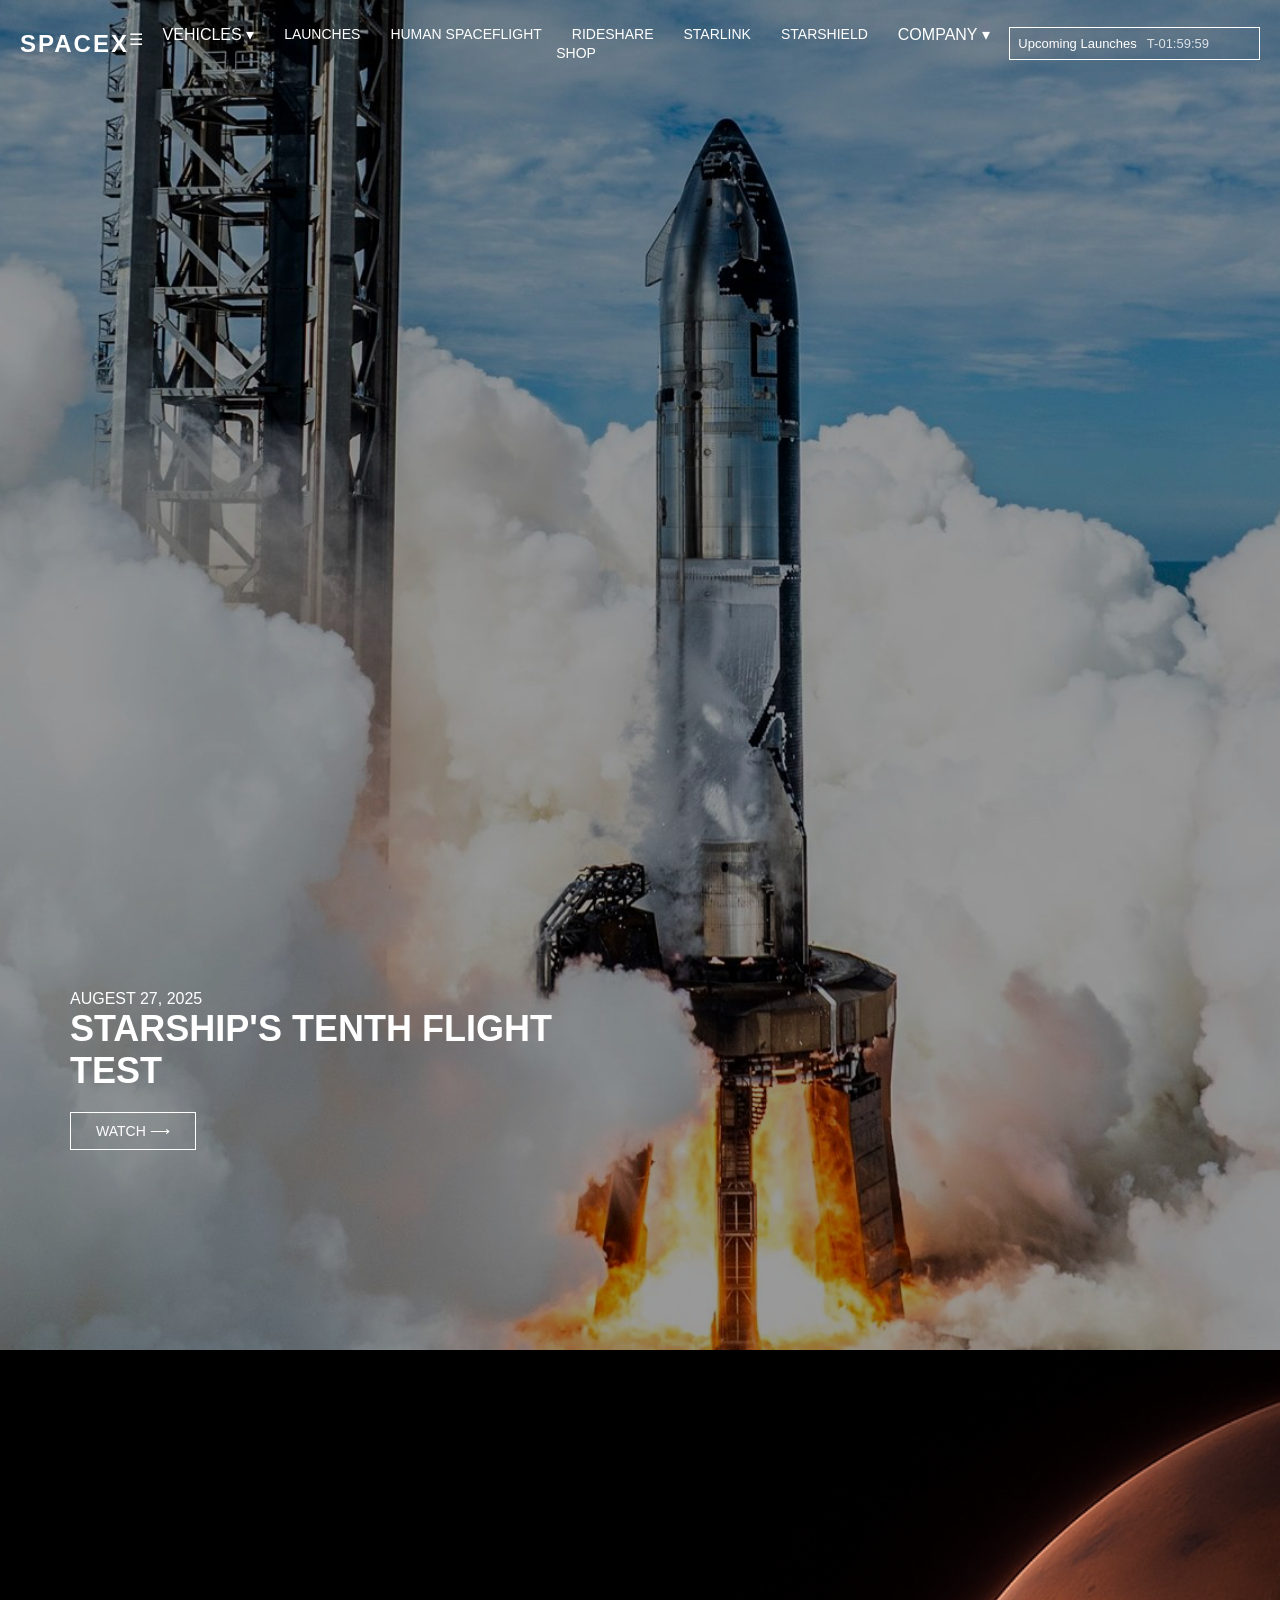
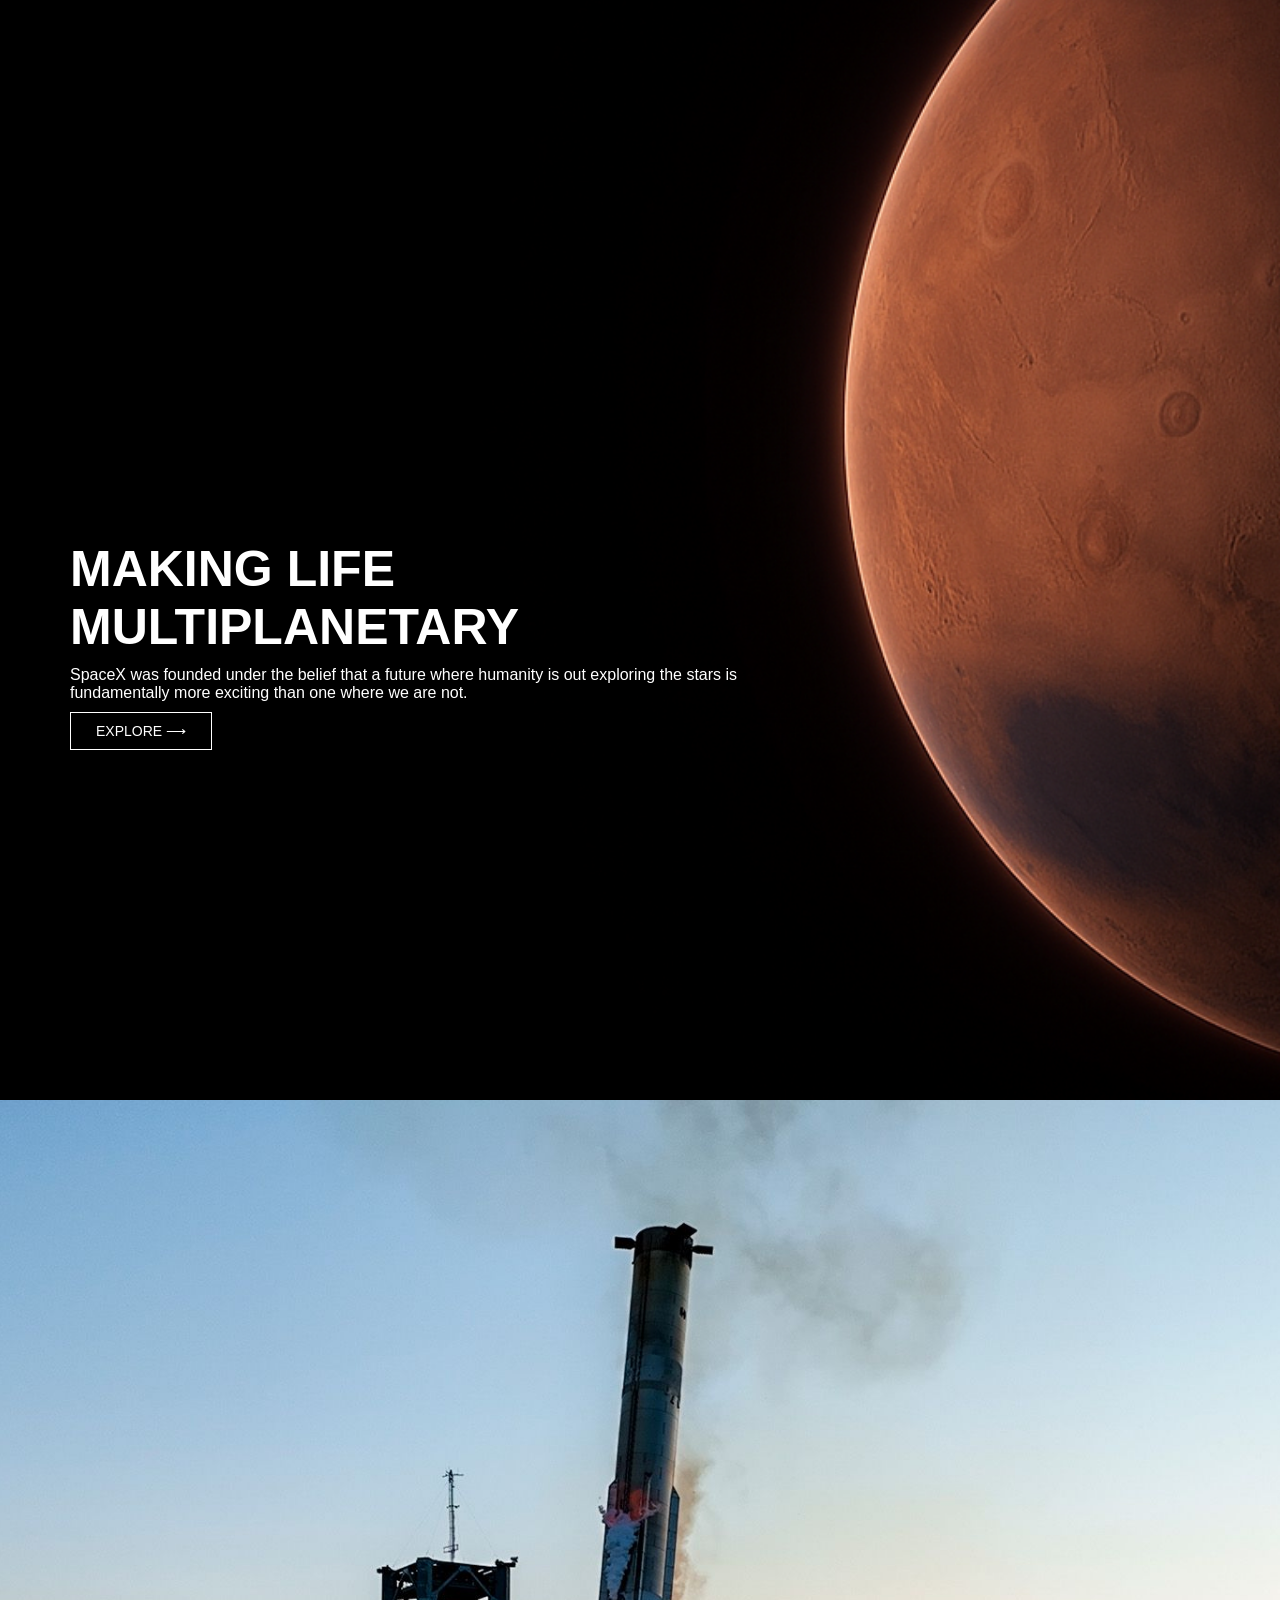
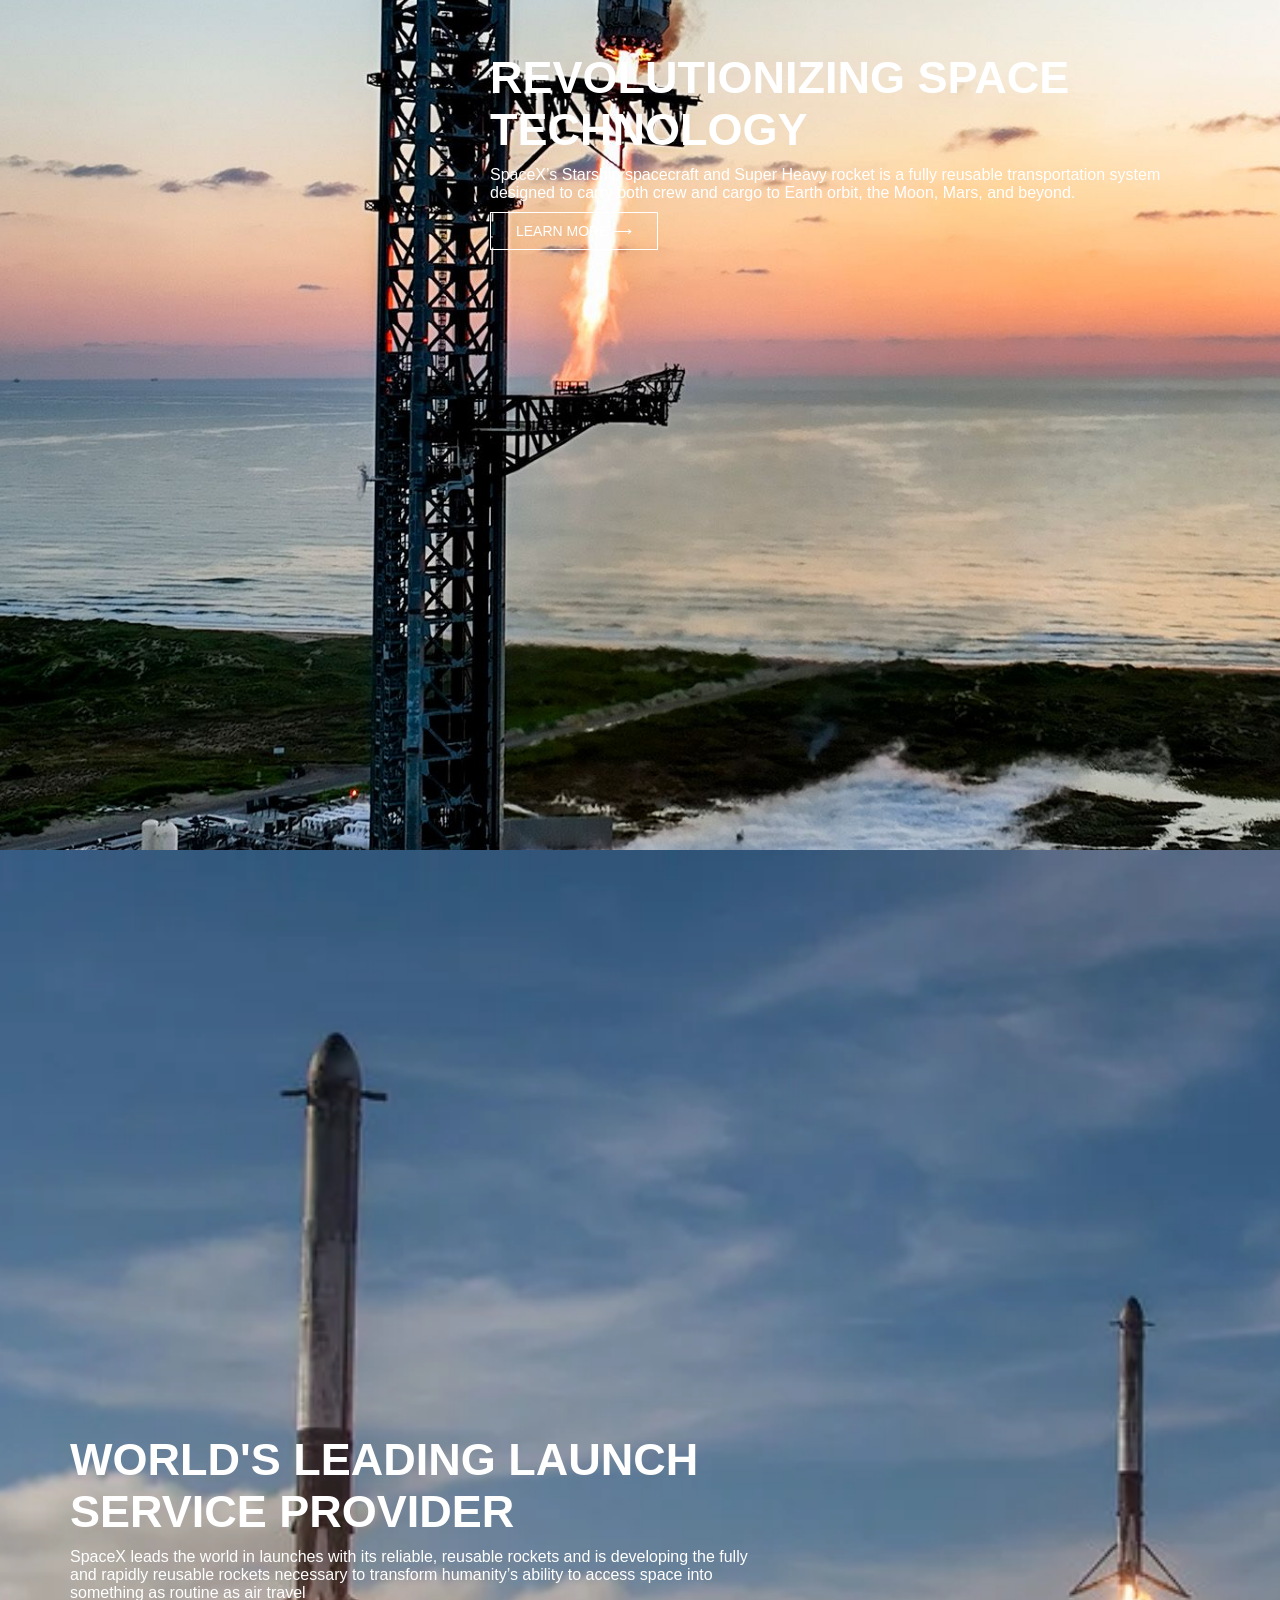
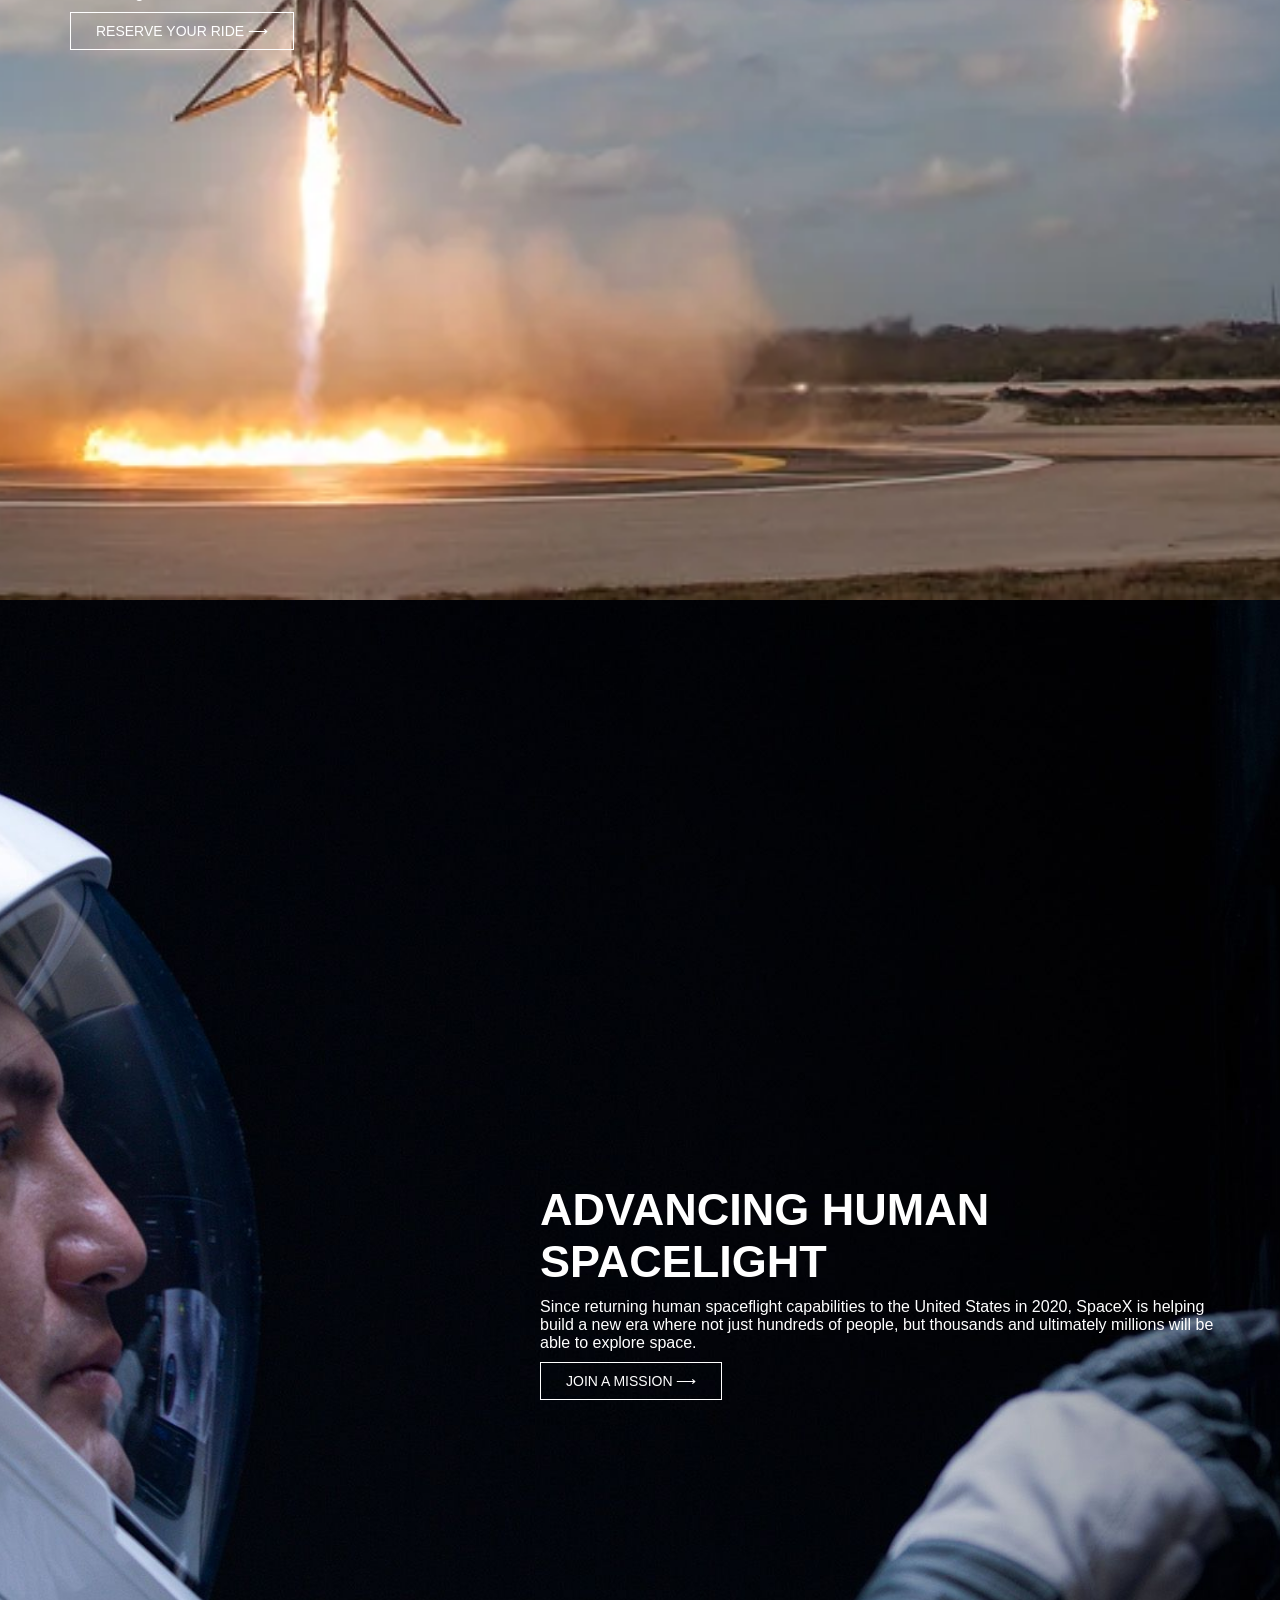
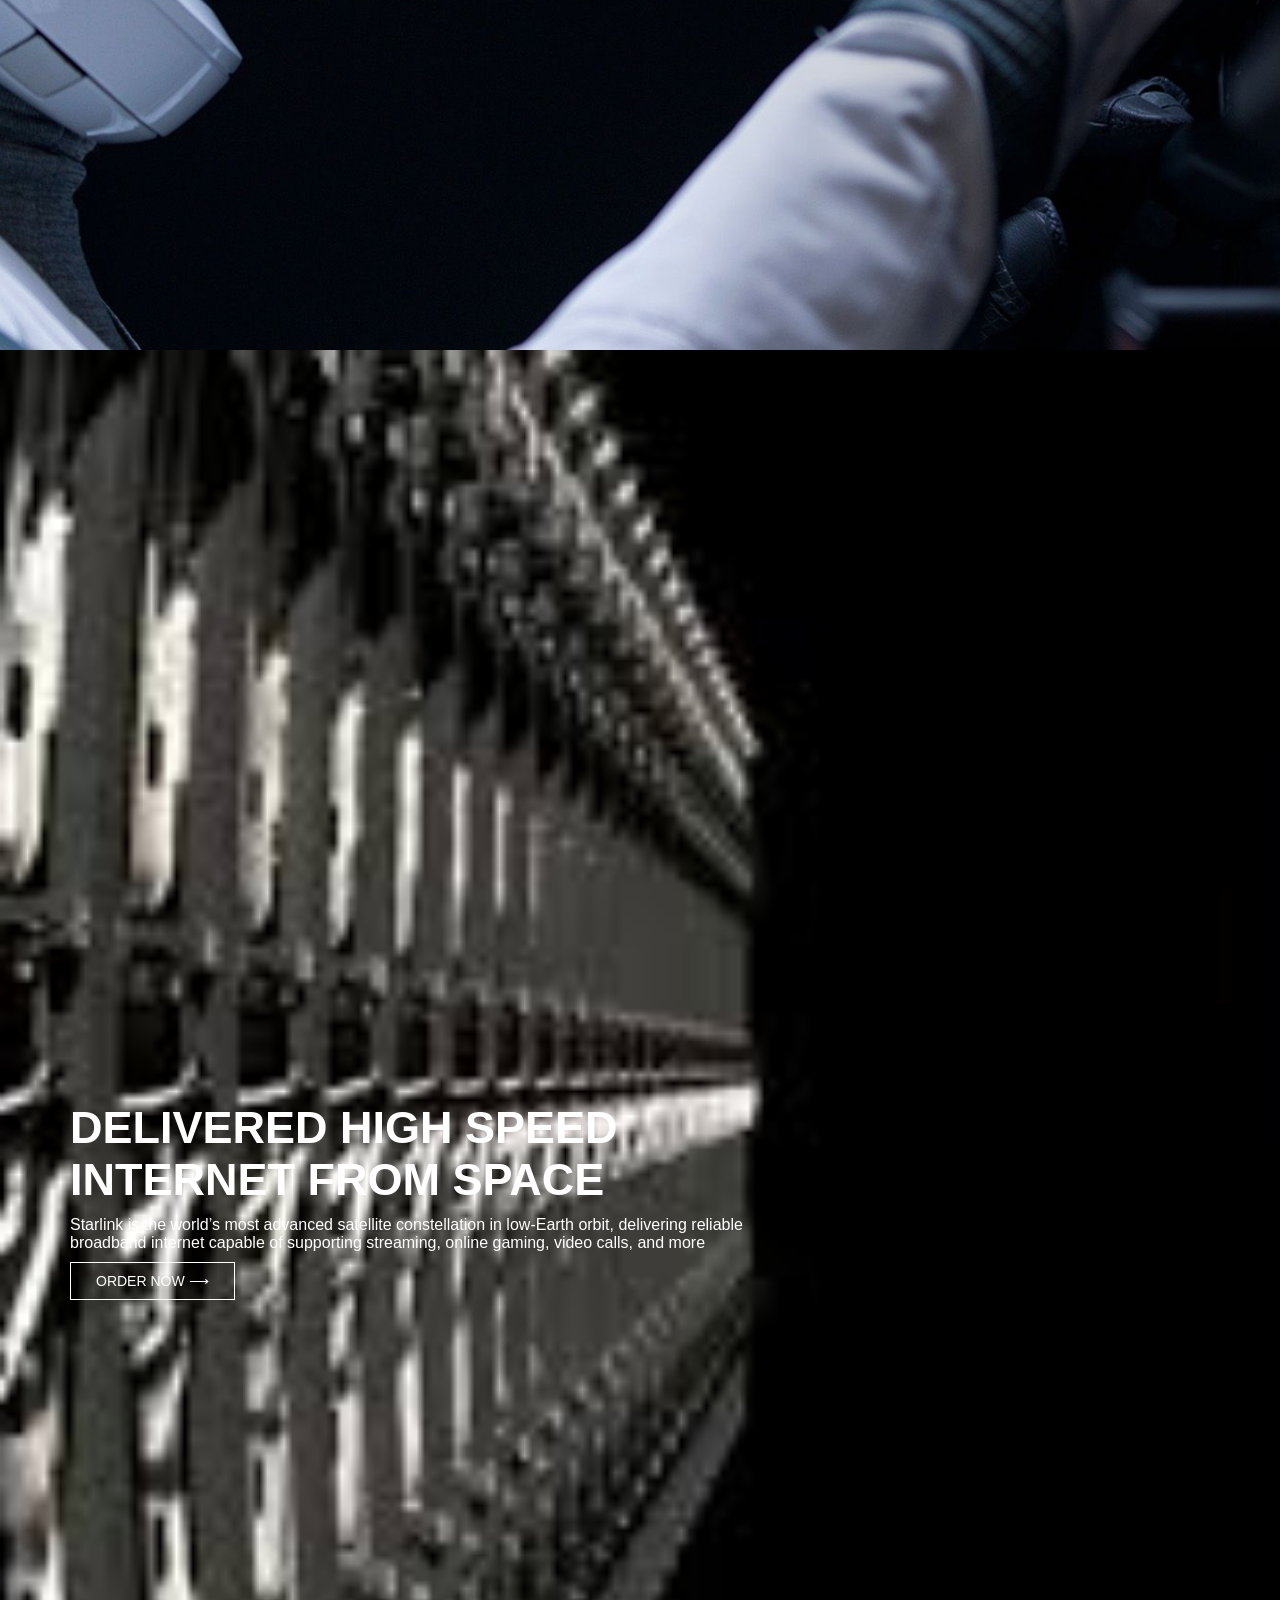
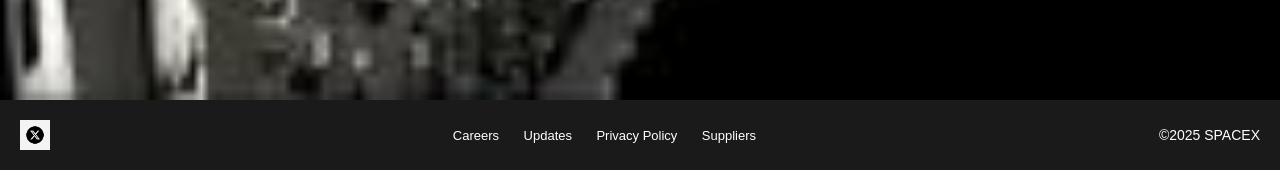
<file: index.html>
<!DOCTYPE html>
<html lang="en">
<head>
  <meta charset="UTF-8" />
  <meta name="viewport" content="width=device-width, initial-scale=1.0"/>
  <title>SpaceX Clone</title>
  <link rel="stylesheet" href="index.css" />
</head>
<body>

  <header class="navbar">
    <div class="logo">SPACEX</div>

    <input type="checkbox" id="menu-toggle">
    <label for="menu-toggle" class="hamburger">&#9776;</label>

    <ul class="nav-links">
      <li class="dropdown">
        <input type="checkbox" id="vehicles-toggle">
        <label for="vehicles-toggle">VEHICLES ▾</label>
        <ul class="dropdown-menu">
          <li><a href="#">STARSHIP</a></li>
          <li><a href="#">DRAGON</a></li>
          <li><a href="#">FALCON 9</a></li>
          <li><a href="#">FALCON HEAVY</a></li>
        </ul>
      </li>
      <li><a href="#">LAUNCHES</a></li>
      <li><a href="#">HUMAN SPACEFLIGHT</a></li>
      <li><a href="#">RIDESHARE</a></li>
      <li><a href="#">STARLINK</a></li>
      <li><a href="#">STARSHIELD</a></li>
      <li class="dropdown">
        <input type="checkbox" id="company-toggle">
        <label for="company-toggle">COMPANY ▾</label>
        <ul class="dropdown-menu">
          
          <li><a href="#">MISSION</a></li>
          <li><a href="./pages/career.html">CAREERS</a></li>
          <li><a href="#">UPDATES</a></li>
        </ul>
      </li>
      <li><a href="#">SHOP</a></li>
    </ul>

    <div class="launch-btn">
      <a href="#">
        <span class="label">Upcoming Launches</span>
        <span class="timer">T-02:00:00</span>
      </a>
    </div>
  </header>

  
  <section class="hero1">
    <div class="hero1-content">
      <span class="coundown">AUGEST 27, 2025</span>
      <h1 >STARSHIP'S TENTH FLIGHT TEST</h1>
      <a href="#" class="watch-btn">WATCH ⟶</a>
    </div>
  </section>


  <section class="hero2">
    <div class="hero2-content">
      <h1 style="font-size: 50px; padding-bottom: 10px;">MAKING LIFE  <br>MULTIPLANETARY</h1>
      <P style="padding-bottom: 10px;">SpaceX was founded under the belief that a future where humanity is out exploring the stars is <br> fundamentally more exciting than one where we are not.</P>
      <a href="#" class="watch-btn">EXPLORE ⟶</a>
    </div>
  </section>

  <section class="hero3">
    <div class="hero3-content">
      <h1 style="font-size: 45px; padding-bottom: 10px;">REVOLUTIONIZING SPACE <br> TECHNOLOGY</h1>
      <p style="padding-bottom: 10px;">SpaceX’s Starship spacecraft and Super Heavy rocket is a fully reusable transportation system <br> designed to carry both crew and cargo to Earth orbit, the Moon, Mars, and beyond.</p>
      <a href="#" class="watch-btn">LEARN MORE ⟶</a>
    </div>
  </section>

  <section class="hero4">
    <div class="hero4-content">
      <h1 style="font-size: 45px; padding-bottom: 10px;">WORLD'S LEADING LAUNCH <br>SERVICE PROVIDER</h1>
      <p style="padding-bottom: 10px;">SpaceX leads the world in launches with its reliable, reusable rockets and is developing the fully <br>and rapidly reusable rockets necessary to transform humanity’s ability to access space into <br>something as routine as air travel</p>
      <a href="#" class="watch-btn">RESERVE YOUR RIDE ⟶</a>
    </div>
  </section>

  <section class="hero5">
    <div class="hero5-content">
      <h1 style="font-size: 45px; padding-bottom: 10px;">ADVANCING HUMAN <br>SPACELIGHT</h1>
      <p style="padding-bottom: 10px;">Since returning human spaceflight capabilities to the United States in 2020, SpaceX is helping <br>build a new era where not just hundreds of people, but thousands and ultimately millions will be <br>able to explore space. </p>
      <a href="#" class="watch-btn">JOIN A MISSION ⟶</a>
    </div>
  </section>

  <section class="hero6">
    <div class="hero6-content">
      <h1 style="font-size: 45px; padding-bottom: 10px;">DELIVERED HIGH SPEED <br> INTERNET FROM SPACE</h1>
      <P style="padding-bottom: 10px;">Starlink is the world’s most advanced satellite constellation in low-Earth orbit, delivering reliable <br> broadband internet capable of supporting streaming, online gaming, video calls, and more</P>
      <a href="#" class="watch-btn">ORDER NOW ⟶</a>
    </div>
  </section>

  <footer class="site-footer">
    <div class="logo2">
      <img src="./images/download.jpeg" alt="" class="logo2">
    </div>
    <div class="footer-links">
      <a href="">Careers</a>
      <a href="#">Updates</a>
      <a href="#">Privacy Policy</a>
      <a href="#">Suppliers</a>
    </div>
    <div class="footer-right">
      ©2025 SPACEX
    </div>
  </footer>


  <script>
    let timeleft = 2 * 60 *60 ;
    let timeElement = document.querySelector(".timer");

    let coundown = setInterval(() => {
      let hours = Math.floor(timeleft / 3600);
      let minutes = Math.floor ((timeleft % 3600) / 60);
      let seconds = timeleft % 60 ;

      let fromattedTime = 
      "T-" +
      
      String(hours).padStart(2 , "0") + ":" +
      String(minutes).padStart(2 , "0") + ":" +
      String(seconds).padStart(2 , "0"); 

      timeElement.textContent = fromattedTime;

      timeleft--;
      
      if(timeleft < 0) {
        clearInterval(coundown);
        timeElement.textContent ="Launched";
      }

    },1000);
  </script>

</body>
</html>
</file>
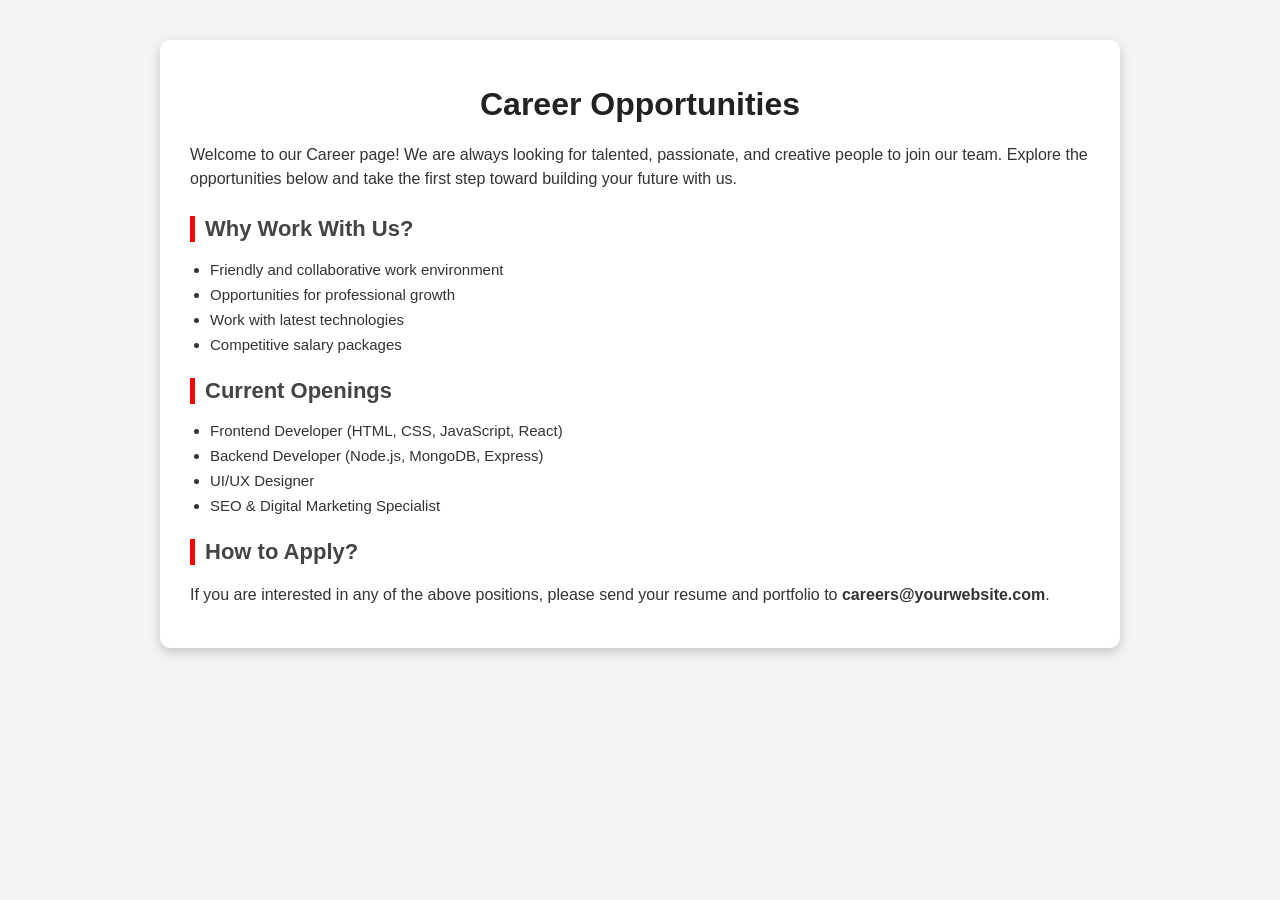
<file: pages/career.html>
<!DOCTYPE html>
<html lang="en">
<head>
  <meta charset="UTF-8">
  <meta name="viewport" content="width=device-width, initial-scale=1.0">
  <title>Career</title>
  <link rel="stylesheet" href="career.css">
</head>
<body>

  <div class="container">
    <h1>Career Opportunities</h1>
    <p>
      Welcome to our Career page! We are always looking for talented, passionate, and creative people to join our team. 
      Explore the opportunities below and take the first step toward building your future with us.
    </p>

    <h2>Why Work With Us?</h2>
    <ul>
      <li>Friendly and collaborative work environment</li>
      <li>Opportunities for professional growth</li>
      <li>Work with latest technologies</li>
      <li>Competitive salary packages</li>
    </ul>

    <h2>Current Openings</h2>
    <ul>
      <li>Frontend Developer (HTML, CSS, JavaScript, React)</li>
      <li>Backend Developer (Node.js, MongoDB, Express)</li>
      <li>UI/UX Designer</li>
      <li>SEO & Digital Marketing Specialist</li>
    </ul>

    <h2>How to Apply?</h2>
    <p>
      If you are interested in any of the above positions, please send your resume and portfolio to 
      <strong>careers@yourwebsite.com</strong>.
    </p>

    
  </div>

</body>
</html>
</file>
<file: index.css>
* {
  margin: 0;
  padding: 0;
  box-sizing: border-box;
}

body {
  font-family: 'Helvetica Neue', sans-serif;
  background: #000;
  color: #fff;
}

.navbar {
  width: 100%;
  padding: 25px 20px 0px 20px;
  display: flex;
  justify-content: space-between; 
  align-items: center;
  position: fixed;
  top: 0;
  z-index: 100;
  flex-wrap: wrap;
}
.logo-section {
  display: flex;
  flex-direction: column;
  align-items: flex-start;
}


.logo {
  font-size: 24px;
  font-weight: bold;
  letter-spacing: 2px;
}


#menu-toggle,
#vehicles-toggle,
#company-toggle {
  display: none;
}


.hamburger {
  display: block;
  margin: 5px 0 10px 0;
  margin-left: 0;
  align-self: flex-start;
}


.nav-links {
  display: flex;
  flex-wrap: wrap;
  justify-content: center;
  flex: 1;
  list-style: none;
}

.nav-links li {
  margin: 0 15px;
}

.nav-links a {
  color: white;
  text-decoration: none;
  font-size: 14px;
  transition: color 0.3s ease;
}

.nav-links a:hover {
  color: #ccc;
}

.dropdown {
  position: relative;
}

.dropdown-menu {
  position: absolute;
  top: 100%;
  left: 0;
  display: none;
  flex-direction: column;
  background: transparent;
  padding: 10px 0;
  z-index: 1000;
}

.dropdown:hover .dropdown-menu {
  display: flex;
}

.dropdown-menu li {
  list-style: none;
}

.dropdown-menu li a {
  display: block;
  color: white;
  padding: 6px 10px;
  font-size: 13px;
  text-decoration: none;
  text-transform: uppercase;
  letter-spacing: 1px;
  transition: color 0.2s ease;
}

.dropdown-menu li a:hover {
  color: #ccc;
}

.launch-btn {
  margin-left: auto; 
}

.launch-btn a {
  width: 100%;
  display: flex;
  gap: 10px;
  color: white;
  border: 1px solid white;
  padding: 8px;
  font-size: 13px;
  padding-right: 50px;
  text-decoration: none;
  transition: background 0.3s ease;
  white-space: nowrap;
}

.label {
  text-align: left;
}

.launch-btn a:hover {
  background: rgb(87, 84, 84);
  color: rgb(252, 249, 249);
}

.launch-btn .timer {
  font-weight: lighter;
  font-size: 13px;
  opacity: 0.8;
}


.hero1 {
  height: 150vh;
  background: url(./images/img1.jpg) center/cover;
  display: flex;
  align-items: flex-end;
  justify-content: flex-start;
  padding: 100px 40px;
  position: relative;
}

.hero1::before {
  content: '';
  position: absolute;
  inset: 0;
  background: rgba(0,0,0,0.4);
  z-index: 1;
}

.hero1-content {
  position: relative;
  z-index: 2;
  max-width: 600px;
  padding: 0px 0px 100px 30px;
}

.countdown {
  font-size: 14px;
  margin-bottom: 10px;
  color: #ccc;
}

.hero1 h1 {
  font-size: 36px;
  font-weight: bold;
  margin-bottom: 20px;
}

.watch-btn {
  display: inline-block;
  padding: 10px 25px;
  border: 1px solid white;
  text-decoration: none;
  color: white;
  font-size: 14px;
  transition: background 0.3s ease;
}

.watch-btn:hover {
  background: white;
  color: black;
}

.hero2 {
  height: 150vh;
  background: url(./images/img\ 2.png) center/cover;
  display: flex;
  align-items: flex-end;
  justify-content: flex-start;
  padding: 100px 40px;
  position: relative;
}
.hero2-content {
  padding: 0px 0px 250px 30px;
}

.hero3 {
  height: 150vh;
  background: url(./images/img\ 3.jpg) center/cover;
  display: flex;
  align-items: flex-end;
  justify-content: flex-start;
  padding: 100px 40px;
  position: relative;
}
.hero3-content {
  padding: 0px 0px 500px 450px;
}

.hero4 {
  height: 150vh;
  background: url(./images/img4.webp) center/cover;
  display: flex;
  align-items: flex-end;
  justify-content: flex-start;
  padding: 100px 40px;
  position: relative;
}
.hero4-content {
  padding: 0px 0px 450px 30px;
}

.hero5 {
  height: 150vh;
  background: url(./images/img5.jpg) center/cover;
  display: flex;
  align-items: flex-end;
  justify-content: flex-start;
  padding: 100px 40px;
  position: relative;
}
.hero5-content {
  padding: 0px 0px 450px 500px;
}

.hero6 {
  height: 150vh;
  background: url(./images/img6.jpeg) center/cover;
  display: flex;
  align-items: flex-end;
  justify-content: flex-start;
  padding: 100px 40px;
  position: relative;
}
.hero6-content {
  padding: 0px 0px 300px 30px;
}

.logo2 {
  height: 30px;
  background-color: transparent;
}
.site-footer {
  background-color: #1a1a1a;
  color: white;
  padding: 20px;
  display: flex;
  justify-content: space-between;
  align-items: center;
  font-family: Arial, sans-serif;
}

.footer-links a {
  margin: 0 10px;
  color: white;
  text-decoration: none;
  font-size: small;
  text-align: center;
}

.footer-right {
  font-size: 14px;
}


@media (max-width: 768px) {
  .logo-section {
    width: 100%;
  }

  .hamburger {
    display: block;
    margin-top: 5px;
    font-size: 28px;
    color: white;
    cursor: pointer;
  }

  .navbar {
    flex-direction: column;
    align-items: flex-start;
  }

  .nav-links {
    display: none;
    flex-direction: column;
    width: 100%;
    background: #000;
    padding: 10px 0;
    max-height: 80vh;
    overflow-y: auto;
    z-index: 999;
  }

  #menu-toggle:checked ~ .nav-links {
    display: flex;
  }

  .nav-links li {
    margin: 10px 0;
    text-align: left;
    padding-left: 10px;
  }

  .dropdown-menu {
    display: none;
    flex-direction: column;
    background: #111;
    margin-top: 5px;
  }

  #vehicles-toggle:checked ~ .dropdown-menu,
  #company-toggle:checked ~ .dropdown-menu {
    display: flex;
  }

  .dropdown > label {
    cursor: pointer;
    display: block;
    padding: 8px;
    color: white;
  }

  .launch-btn {
    margin-top: 10px;
  }
}
</file>
<file: pages/career.css>
body {
  font-family: Arial, sans-serif;
  background: #f4f4f4;
  margin: 0;
  padding: 0;
  color: #333;
}

.container {
  max-width: 900px;
  margin: 40px auto;
  background: #fff;
  padding: 25px 30px;
  border-radius: 10px;
  box-shadow: 0px 4px 12px rgba(0,0,0,0.2);
}

h1 {
  text-align: center;
  font-size: 32px;
  color: #222;
  margin-bottom: 20px;
}

h2 {
  margin-top: 25px;
  color: #444;
  font-size: 22px;
  border-left: 5px solid red;
  padding-left: 10px;
}


p {
  line-height: 1.5;
  font-size: 16px;
  margin-top: 10px;
}

ul {
  margin-top: 15px;
  padding-left: 20px;
}

ul li {
  margin: 8px 0;
  font-size: 15px;
}
</file>
